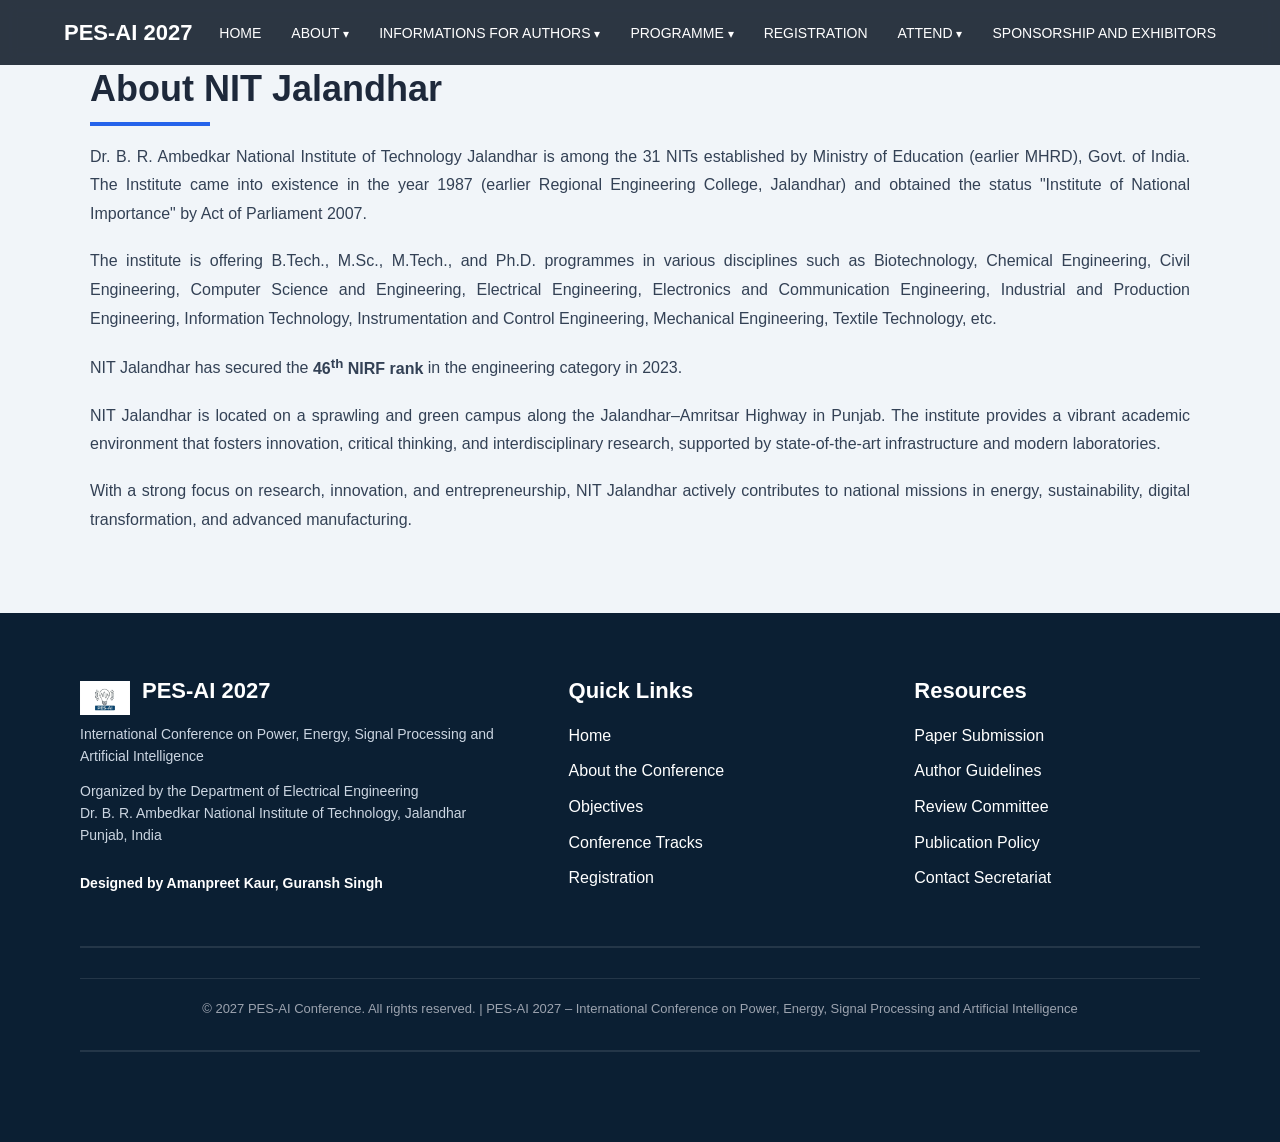
<file: about-nitj.html>
<!DOCTYPE html>
<html lang="en">
<head>
  <meta charset="UTF-8">
  <title>About NIT Jalandhar | PES-AI 2027</title>
  <link rel="stylesheet" href="style.css">
</head>

<body>


<!-- ================= NAVBAR ================= -->

<header class="navbar">
  <div class="nav-container">
    <div class="logo">PES-AI 2027</div>

    <div class="menu-toggle" id="menu-toggle">
      ☰
    </div>

    <ul class="nav-menu" id="nav-menu">

      <li><a href="index.html">HOME</a></li>

      <li class="dropdown">
        <a href="#">ABOUT <span class="arrow">▾</span></a>
        <ul class="dropdown-menu">
          <li><a href="overview.html">PES-AI Overview</a></li>
          <li><a href="about-nitj.html">About NITJ</a></li>
          <li><a href="organising.html">Organizing Committee</a></li>
          <li><a href="#">Advisory Committee</a></li>
          <li><a href="#">Technical Programme Committee</a></li>
          <li><a href="#">About IEEE</a></li>
          <li><a href="#">Contact</a></li>
        </ul>
      </li>  

      <li class="dropdown">
        <a href="#">INFORMATIONS FOR AUTHORS <span class="arrow">▾</span></a>
        <ul class="dropdown-menu">
          <li><a href="call_for_papers.html">Call For Papers</a></li>
          <li><a href="crucial_dates.html">Crucial Dates</a></li>
          <li><a href="paper_submission.html">Article submission</a></li>
        </ul>
      </li>

      <li class="dropdown">
        <a href="#">PROGRAMME <span class="arrow">▾</span></a>
        <ul class="dropdown-menu">
          <li><a href="#">Technical Sessions</a></li>
          <li><a href="#">Keynote Sessions</a></li>
          <li><a href="#">Industry Sessions</a></li>
      
        </ul>
      </li>

      <li class="dropdown">
        <a href="#">REGISTRATION <span class="arrow"></span></a>
      
      </li>

      <li class="dropdown">
        <a href="#">ATTEND <span class="arrow">▾</span></a>
        <ul class="dropdown-menu">
          <li><a href="#">Accommodation</a></li>
          <li><a href="#">Gallery</a></li>
          <li><a href="#">Venue</a></li>
          <li><a href="#">Explore NIT Jalandhar</a></li>
        </ul>
      </li>

      <li class="dropdown">
        <a href="sponser.html">SPONSORSHIP AND EXHIBITORS <span class="arrow"></span></a>

      </li>

    </ul>
  </div>
</header>


<!-- 🔹 ABOUT SECTION -->
<section class="about-nit">
  <div class="about-container">

    <h1>About NIT Jalandhar</h1>

    <p align="justify">
      Dr. B. R. Ambedkar National Institute of Technology Jalandhar is among the 31 NITs established by Ministry of Education (earlier MHRD), Govt. of India. The Institute came into existence in the year 1987 (earlier Regional Engineering College, Jalandhar) and obtained the status "Institute of National Importance" by Act of Parliament 2007.
    </p>

    <p align="justify">
      The institute is offering B.Tech., M.Sc., M.Tech., and Ph.D. programmes in various disciplines such as Biotechnology, Chemical Engineering, Civil Engineering, Computer Science and Engineering, Electrical Engineering, Electronics and Communication Engineering, Industrial and Production Engineering, Information Technology, Instrumentation and Control Engineering, Mechanical Engineering, Textile Technology, etc.
    </p>

    <p align="justify">
      NIT Jalandhar has secured the <strong>46<sup>th</sup> NIRF rank</strong> in the engineering category in 2023.
    </p>

    <p align="justify">
      NIT Jalandhar is located on a sprawling and green campus along the Jalandhar–Amritsar Highway in Punjab. The institute provides a vibrant academic environment that fosters innovation, critical thinking, and interdisciplinary research, supported by state-of-the-art infrastructure and modern laboratories.
    </p>

    <p align="justify">
      With a strong focus on research, innovation, and entrepreneurship, NIT Jalandhar actively contributes to national missions in energy, sustainability, digital transformation, and advanced manufacturing.
    </p>

  </div>
</section>

<footer class="footer">

  <div class="footer-container">

    <!-- LEFT -->
    <div class="footer-col">
      <div class="footer-brand">
        <img src="logo.jpeg" width="50">
        <h3>PES-AI 2027</h3>
      </div>

      <p>International Conference on Power, Energy, Signal Processing and Artificial Intelligence</p>

      <p>
        Organized by the Department of Electrical Engineering<br>
        Dr. B. R. Ambedkar National Institute of Technology, Jalandhar<br>
        Punjab, India
      </p>
       <p class="credits">Designed by Amanpreet Kaur, Guransh Singh</p>
    </div>

    <!-- QUICK LINKS -->
    <div class="footer-col">
      <h3>Quick Links</h3>
      <ul>
        <li><a href="index.html">Home</a></li>
    <li><a href="overview.html">About the Conference</a></li>
    <li><a href="objectives.html">Objectives</a></li>
    <li><a href="call_for_papers.html">Conference Tracks</a></li>
    <li><a href="registration.html">Registration</a></li>
      </ul>
    </div>

    <!-- RESOURCES -->
    <div class="footer-col">
      <h3>Resources</h3>
      <ul>
        <li><a href="paper_submission.html">Paper Submission</a></li>
       <li><a href="author-guidelines.html">Author Guidelines</a></li>
        <li><a href="review-committee.html">Review Committee</a></li>
         <li><a href="publication-policy.html">Publication Policy</a></li>
         <li><a href="contact.html">Contact Secretariat</a></li>
      </ul>
    </div>

  </div>

  <!-- LINE -->
  <hr>

  <!-- COPYRIGHT -->
  <div class="footer-bottom">
    <p>© 2027 PES-AI Conference. All rights reserved. |
PES-AI 2027 – International Conference on Power, Energy, Signal Processing and Artificial Intelligence</p>

  </div>

  <!-- LINE -->
  <hr>

  

</footer>
</file>
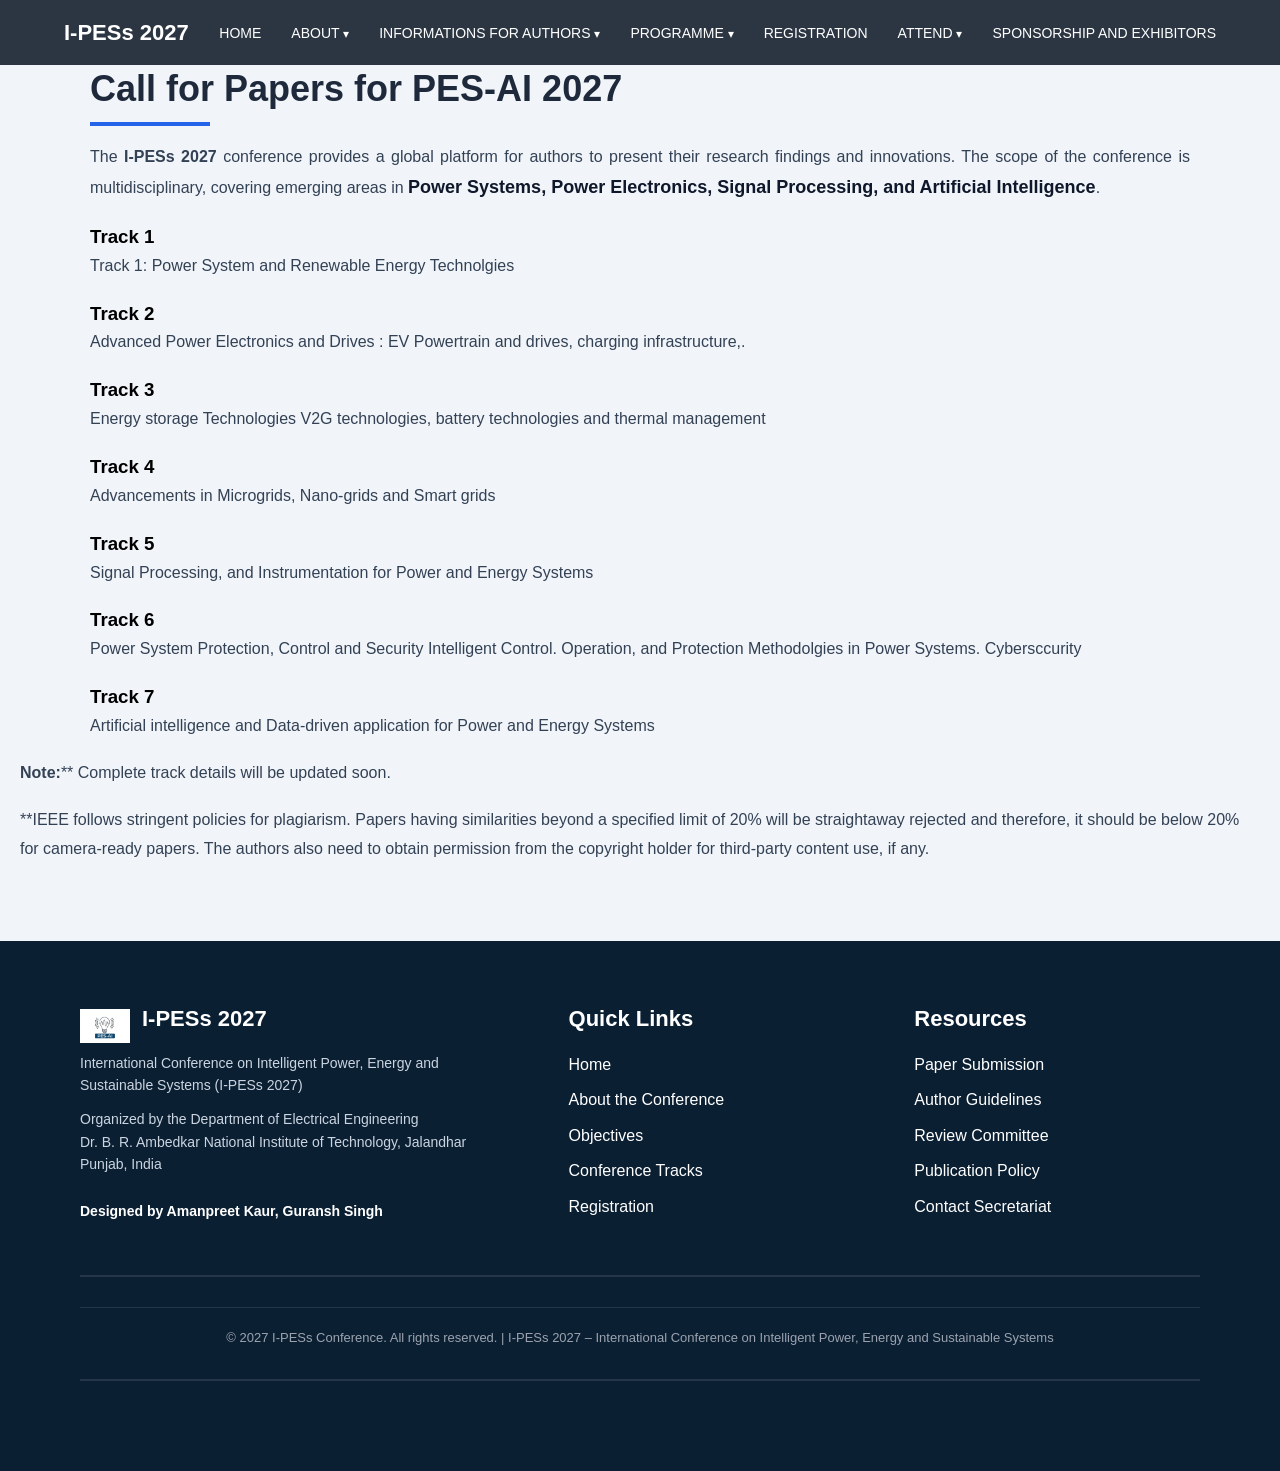
<file: call_for_papers.html>
<!DOCTYPE html>
<html lang="en">
<head>
  <meta charset="UTF-8">
  <title>About NIT Jalandhar | I-PESs 2027
</title>
  <link rel="stylesheet" href="style.css">
</head>

<body>


<!-- ==========s======= NAVBAR ================= -->

<header class="navbar">
  <div class="nav-container">
    <div class="logo">I-PESs 2027</div>

    <div class="menu-toggle" id="menu-toggle">
      ☰
    </div>

    <ul class="nav-menu" id="nav-menu">

      <li><a href="index.html">HOME</a></li>

      <li class="dropdown">
        <a href="#">ABOUT <span class="arrow">▾</span></a>
        <ul class="dropdown-menu">
          <li><a href="overview.html">I-PESs 2027Overview</a></li>
          <li><a href="about-nitj.html">About NITJ</a></li>
          <li><a href="organising.html">Organizing Committee</a></li>
          <li><a href="#">Advisory Committee</a></li>
          <li><a href="#">Technical Programme Committee</a></li>
          <li><a href="#">About IEEE</a></li>
          <li><a href="#">Contact</a></li>
        </ul>
      </li>  

      <li class="dropdown">
        <a href="#">INFORMATIONS FOR AUTHORS <span class="arrow">▾</span></a>
        <ul class="dropdown-menu">
          <li><a href="call_for_papers.html">Call For Papers</a></li>
          <li><a href="crucial_dates.html">Crucial Dates</a></li>
          <li><a href="paper_submission.html">Article submission</a></li>
        </ul>
      </li>

      <li class="dropdown">
        <a href="#">PROGRAMME <span class="arrow">▾</span></a>
        <ul class="dropdown-menu">
          <li><a href="#">Technical Sessions</a></li>
          <li><a href="#">Keynote Sessions</a></li>
          <li><a href="#">Industry Sessions</a></li>
      
        </ul>
      </li>

      <li class="dropdown">
        <a href="register.html">REGISTRATION <span class="arrow"></span></a>

      </li>

      <li class="dropdown">
        <a href="#">ATTEND <span class="arrow">▾</span></a>
        <ul class="dropdown-menu">
          <li><a href="#">Accommodation</a></li>
          <li><a href="#">Gallery</a></li>
          <li><a href="#">Venue</a></li>
          <li><a href="#">Explore NIT Jalandhar</a></li>
        </ul>
      </li>

      <li class="dropdown">
        <a href="sponser.html">SPONSORSHIP AND EXHIBITORS <span class="arrow"></span></a>

      </li>

    </ul>
  </div>
</header>


<!-- 🔹 ABOUT SECTION -->
<section class="about-nit">
  <div class="about-container">

    <h1>Call for Papers for PES-AI 2027</h1>
<section class="tracks-section">

  

  <p class="intro-text" align="justify">
    The <strong>I-PESs 2027</strong> conference provides a global platform for authors to present
    their research findings and innovations. The scope of the conference is multidisciplinary,
    covering emerging areas in <span class="highlight">Power Systems, Power Electronics,
    Signal Processing, and Artificial Intelligence</span>.
  </p>

  <div class="tracks-container">

    <div class="track-card">
      <h3>Track 1</h3>
      <p>Track 1: Power System and Renewable Energy Technolgies
</p>
    </div>

    <div class="track-card">
      <h3>Track 2</h3>
      <p>Advanced Power Electronics and Drives : 
EV Powertrain and drives, charging infrastructure,.
</p>
    </div>

    <div class="track-card">
      <h3>Track 3</h3>
      <p>Energy storage Technologies
V2G technologies, battery technologies and thermal management</p>
    </div>

  <div class="track-card">
      <h3>Track 4</h3>
      <p>Advancements in Microgrids, Nano-grids and Smart grids
</p>
    </div>



<div class="track-card">
      <h3>Track 5</h3>
      <p>Signal Processing, and Instrumentation for Power and Energy Systems

</p>
    </div>






    

  


  <div class="track-card">
      <h3>Track 6</h3>
      <p>Power System Protection, Control and Security
Intelligent Control. Operation, and Protection Methodolgies in Power Systems. Cybersccurity
  </div>

 <div class="track-card">
      <h3>Track 7</h3>
      <p>Artificial intelligence and Data-driven application for Power and Energy Systems

  </div>




</p>
    </div>

  </div>










  <div class="note-box">
    <p><strong>Note:</strong>** Complete track details will be updated soon.</p>
    <p>
**IEEE follows stringent policies for plagiarism. Papers having similarities beyond a specified limit of 20% will be straightaway rejected and therefore, it should be below 20% for camera-ready papers. The authors also need to obtain permission from the copyright holder for third-party content use, if any.  

    </p>
  </div>

</section>
    </div>
</section>


<footer class="footer">

  <div class="footer-container">

    <!-- LEFT -->
    <div class="footer-col">
      <div class="footer-brand">
        <img src="logo.jpeg" width="50">
        <h3>I-PESs 2027</h3>
      </div>

      <p>International Conference on Intelligent Power, Energy and Sustainable Systems (I-PESs 2027)
</p>

      <p>
        Organized by the Department of Electrical Engineering<br>
        Dr. B. R. Ambedkar National Institute of Technology, Jalandhar<br>
        Punjab, India
      </p>
      <p class="credits">Designed by Amanpreet Kaur, Guransh Singh</p>
    </div>

    <!-- QUICK LINKS -->
    <div class="footer-col">
      <h3>Quick Links</h3>
      <ul>
        <li><a href="index.html">Home</a></li>
    <li><a href="overview.html">About the Conference</a></li>
    <li><a href="objectives.html">Objectives</a></li>
    <li><a href="tracks.html">Conference Tracks</a></li>
    <li><a href="register.html">Registration</a></li>
      </ul>
    </div>

    <!-- RESOURCES -->
    <div class="footer-col">
      <h3>Resources</h3>
      <ul>
        <li><a href="paper-submission.html">Paper Submission</a></li>
       <li><a href="author-guidelines.html">Author Guidelines</a></li>
        <li><a href="review-committee.html">Review Committee</a></li>
         <li><a href="publication-policy.html">Publication Policy</a></li>
         <li><a href="contact.html">Contact Secretariat</a></li>
      </ul>
    </div>

  </div>

  <!-- LINE -->
  <hr>

  <!-- COPYRIGHT -->
  <div class="footer-bottom">
    <p>© 2027 I-PESs Conference. All rights reserved. |
I-PESs 2027 – International Conference on Intelligent Power, Energy and Sustainable Systems</p>

  </div>

  <!-- LINE -->
  <hr>

  

</footer>
<script src="script.js"></script>
</body>
</html>
</file>
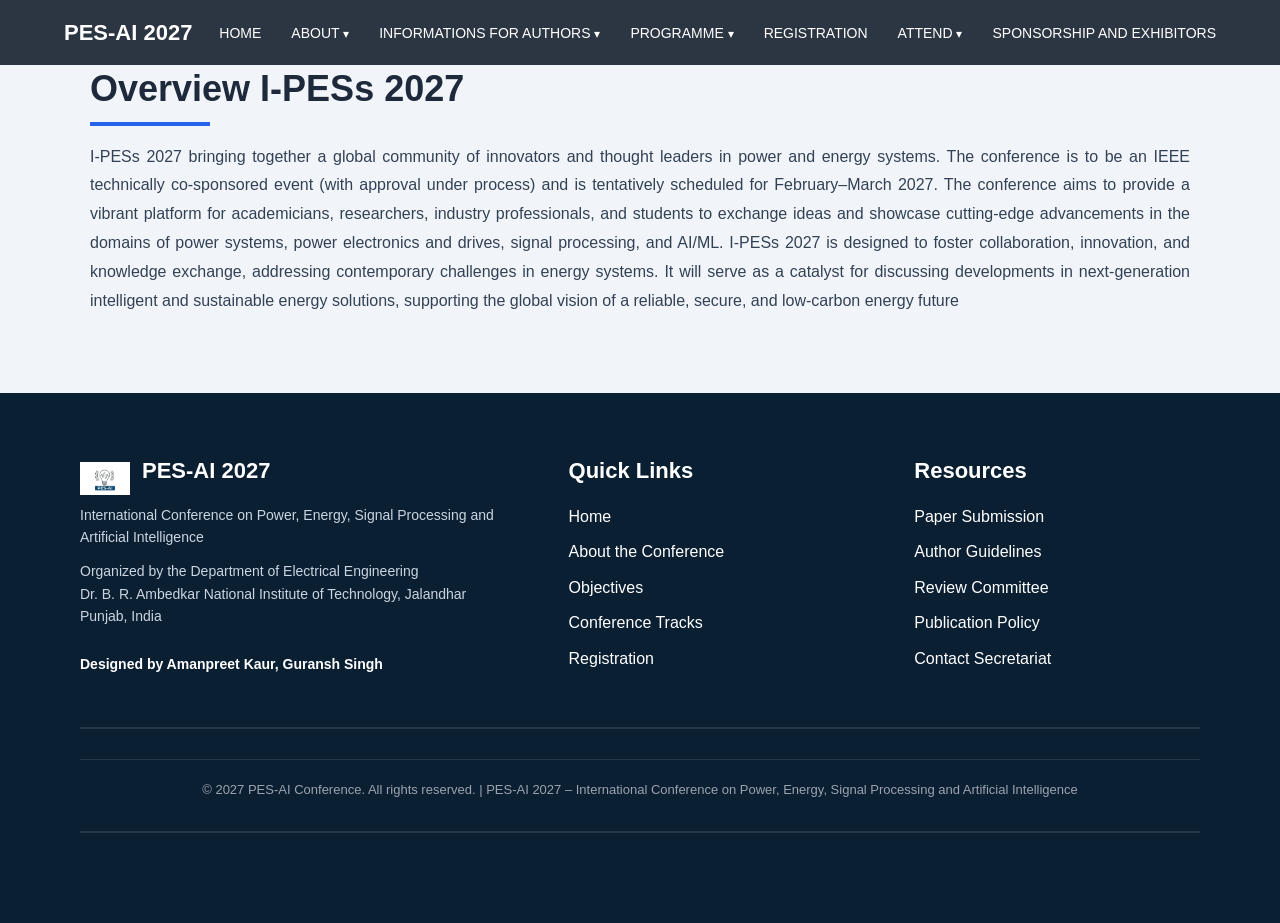
<file: overview.html>
<!DOCTYPE html>
<html lang="en">
<head>
  <meta charset="UTF-8">
  <title>About NIT Jalandhar | PES-AI 2027</title>
  <link rel="stylesheet" href="style.css">
</head>

<body>


<!-- ================= NAVBAR ================= -->

<header class="navbar">
  <div class="nav-container">
    <div class="logo">PES-AI 2027</div>

    <div class="menu-toggle" id="menu-toggle">
      ☰
    </div>

    <ul class="nav-menu" id="nav-menu">

      <li><a href="index.html">HOME</a></li>

      <li class="dropdown">
        <a href="#">ABOUT <span class="arrow">▾</span></a>
        <ul class="dropdown-menu">
          <li><a href="overview.html">PES-AI Overview</a></li>
          <li><a href="about-nitj.html">About NITJ</a></li>
          <li><a href="organising.html">Organizing Committee</a></li>
          <li><a href="#">Advisory Committee</a></li>
          <li><a href="#">Technical Programme Committee</a></li>
          <li><a href="#">About IEEE</a></li>
          <li><a href="#">Contact</a></li>
        </ul>
      </li>  

      <li class="dropdown">
        <a href="#">INFORMATIONS FOR AUTHORS <span class="arrow">▾</span></a>
        <ul class="dropdown-menu">
          <li><a href="call_for_papers.html">Call For Papers</a></li>
          <li><a href="crucial_dates.html">Crucial Dates</a></li>
          <li><a href="paper_submission.html">Article submission</a></li>
        </ul>
      </li>

      <li class="dropdown">
        <a href="#">PROGRAMME <span class="arrow">▾</span></a>
        <ul class="dropdown-menu">
          <li><a href="#">Technical Sessions</a></li>
          <li><a href="#">Keynote Sessions</a></li>
          <li><a href="#">Industry Sessions</a></li>
      
        </ul>
      </li>

      <li class="dropdown">
        <a href="register.html">REGISTRATION <span class="arrow"></span></a>
      </li>

      <li class="dropdown">
        <a href="#">ATTEND <span class="arrow">▾</span></a>
        <ul class="dropdown-menu">
          <li><a href="#">Accommodation</a></li>
          <li><a href="#">Gallery</a></li>
          <li><a href="#">Venue</a></li>
          <li><a href="#">Explore NIT Jalandhar</a></li>
        </ul>
      </li>

      <li class="dropdown">
        <a href="sponser.html">SPONSORSHIP AND EXHIBITORS <span class="arrow"></span></a>

      </li>

    </ul>
  </div>
</header>


<!-- 🔹 ABOUT SECTION -->
<section class="about-nit">
  <div class="about-container">

    <h1>Overview I-PESs 2027</h1>

    <p align="justify">
    I-PESs 2027 bringing together a global community of innovators and thought leaders in power and energy systems. The conference is to be an IEEE technically co-sponsored event (with approval under process) and is tentatively scheduled for February–March 2027.
The conference aims to provide a vibrant platform for academicians, researchers, industry professionals, and students to exchange ideas and showcase cutting-edge advancements in the domains of power systems, power electronics and drives, signal processing, and AI/ML.
 I-PESs 2027 is designed to foster collaboration, innovation, and knowledge exchange, addressing contemporary challenges in energy systems. It will serve as a catalyst for discussing developments in next-generation intelligent and sustainable energy solutions, supporting the global vision of a reliable, secure, and low-carbon energy future
  </div>
</section>

<footer class="footer">

  <div class="footer-container">

    <!-- LEFT -->
    <div class="footer-col">
      <div class="footer-brand">
        <img src="logo.jpeg" width="50">
        <h3>PES-AI 2027</h3>
      </div>

      <p>International Conference on Power, Energy, Signal Processing and Artificial Intelligence</p>

      <p align="justify">
        Organized by the Department of Electrical Engineering<br>
        Dr. B. R. Ambedkar National Institute of Technology, Jalandhar<br>
        Punjab, India
      </p>  <p class="credits">Designed by Amanpreet Kaur, Guransh Singh</p>
    </div>

    <!-- QUICK LINKS -->
    <div class="footer-col">
      <h3>Quick Links</h3>
      <ul>
        <li><a href="index.html">Home</a></li>
    <li><a href="overview.html">About the Conference</a></li>
    <li><a href="objectives.html">Objectives</a></li>
    <li><a href="tracks.html">Conference Tracks</a></li>
    <li><a href="register.html">Registration</a></li>
      </ul>
    </div>

    <!-- RESOURCES -->
    <div class="footer-col">
      <h3>Resources</h3>
      <ul>
        <li><a href="paper-submission.html">Paper Submission</a></li>
       <li><a href="author-guidelines.html">Author Guidelines</a></li>
        <li><a href="review-committee.html">Review Committee</a></li>
         <li><a href="publication-policy.html">Publication Policy</a></li>
         <li><a href="contact.html">Contact Secretariat</a></li>
      </ul>
    </div>

  </div>

  <!-- LINE -->
  <hr>

  <!-- COPYRIGHT -->
  <div class="footer-bottom">
    <p>© 2027 PES-AI Conference. All rights reserved. |
PES-AI 2027 – International Conference on Power, Energy, Signal Processing and Artificial Intelligence</p>

  </div>

  <!-- LINE -->
  <hr>

  

</footer>
</file>
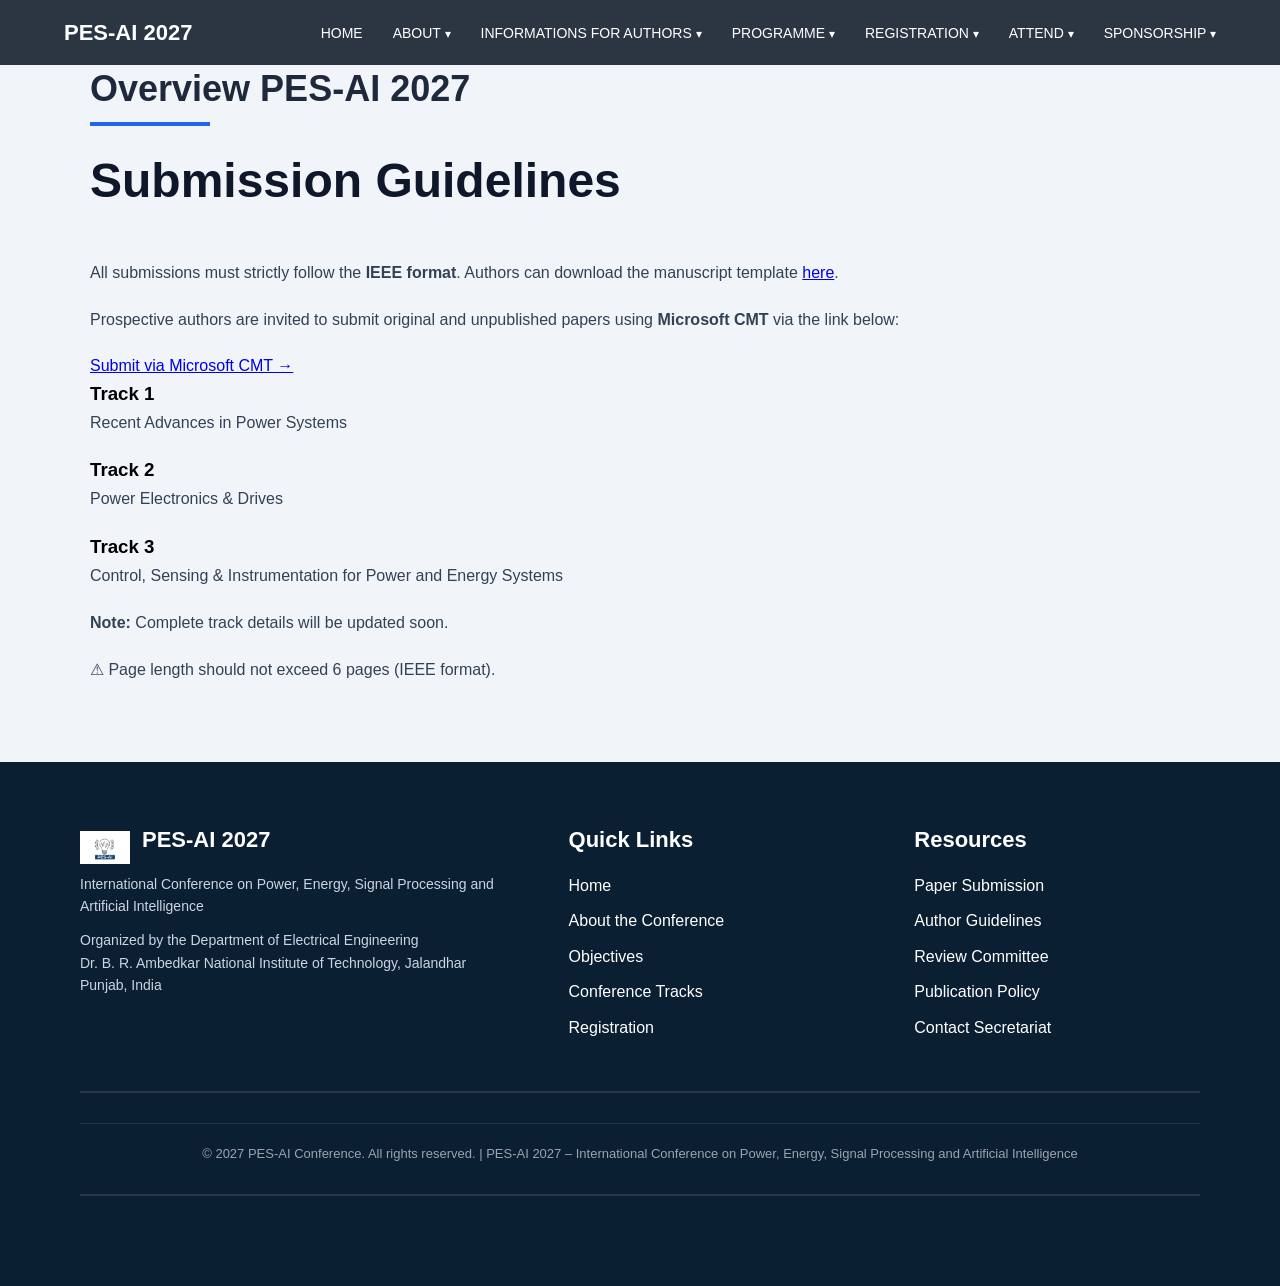
<file: paper_submission.html>
<!DOCTYPE html>
<html lang="en">
<head>
  <meta charset="UTF-8">
  <title>About NIT Jalandhar | PES-AI 2027</title>
  <link rel="stylesheet" href="style.css">
</head>

<body>


<!-- ================= NAVBAR ================= -->

<header class="navbar">
  <div class="nav-container">
    <div class="logo">PES-AI 2027</div>

    <div class="menu-toggle" id="menu-toggle">
      ☰
    </div>

    <ul class="nav-menu" id="nav-menu">

      <li><a href="index.html">HOME</a></li>

      <li class="dropdown">
        <a href="#">ABOUT <span class="arrow">▾</span></a>
        <ul class="dropdown-menu">
          <li><a href="overview.html">PES-AI Overview</a></li>
          <li><a href="about-nitj.html">About NITJ</a></li>
          <li><a href="#">Organizing Committee</a></li>
          <li><a href="#">Advisory Committee</a></li>
          <li><a href="#">Technical Programme Committee</a></li>
          <li><a href="#">About IEEE</a></li>
          <li><a href="#">Contact</a></li>
        </ul>
      </li>  

      <li class="dropdown">
        <a href="#">INFORMATIONS FOR AUTHORS <span class="arrow">▾</span></a>
        <ul class="dropdown-menu">
          <li><a href="#">Call For Papers</a></li>
          <li><a href="#">Crucial Dates</a></li>
          <li><a href="#">Article submission</a></li>
        </ul>
      </li>

      <li class="dropdown">
        <a href="#">PROGRAMME <span class="arrow">▾</span></a>
        <ul class="dropdown-menu">
          <li><a href="#">Technical Sessions</a></li>
          <li><a href="#">Keynote Sessions</a></li>
          <li><a href="#">Industry Sessions</a></li>
      
        </ul>
      </li>

      <li class="dropdown">
        <a href="#">REGISTRATION <span class="arrow">▾</span></a>
        <ul class="dropdown-menu">
          <li><a href="#">Register</a></li>
        </ul>
      </li>

      <li class="dropdown">
        <a href="#">ATTEND <span class="arrow">▾</span></a>
        <ul class="dropdown-menu">
          <li><a href="#">Accommodation</a></li>
          <li><a href="#">Gallery</a></li>
          <li><a href="#">Venue</a></li>
          <li><a href="#">Explore NIT Jalandhar</a></li>
        </ul>
      </li>

      <li class="dropdown">
        <a href="#">SPONSORSHIP <span class="arrow">▾</span></a>
        <ul class="dropdown-menu">
          <li><a href="#">Sponsors & Exhibitors</a></li>
        </ul>
      </li>

    </ul>
  </div>
</header>


<!-- 🔹 ABOUT SECTION -->
<section class="about-nit">
  <div class="about-container">

    <h1>Overview PES-AI 2027</h1>

 <section class="submission-section">

  <h2 class="section-title">Submission Guidelines</h2>

  <p class="intro-text">
    All submissions must strictly follow the <strong>IEEE format</strong>. Authors can download the manuscript template 
    <a href=" https://www.ieee.org/conferences/publishing/templates" class="link">here</a>.
  </p>

  <p class="intro-text">
    Prospective authors are invited to submit original and unpublished papers using 
    <strong>Microsoft CMT</strong> via the link below:
  </p>

  <a href="https://cmt3.research.microsoft.com/" target="_blank" class="cmt-link">
    Submit via Microsoft CMT →
  </a>

  <!-- TRACKS -->
  <div class="tracks-container">

    <div class="track-card">
      <h3>Track 1</h3>
      <p>Recent Advances in Power Systems</p>
    </div>

    <div class="track-card">
      <h3>Track 2</h3>
      <p>Power Electronics & Drives</p>
    </div>

    <div class="track-card">
      <h3>Track 3</h3>
      <p>Control, Sensing & Instrumentation for Power and Energy Systems</p>
    </div>

  </div>

  <!-- NOTE BOX -->
  <div class="note-box">
    <p><strong>Note:</strong> Complete track details will be updated soon.</p>
  </div>

  <!-- WARNING -->
  <div class="warning-box">
    <p>⚠ Page length should not exceed 6 pages (IEEE format).</p>
  </div>

</section>
  </div>
</section>

<footer class="footer">

  <div class="footer-container">

    <!-- LEFT -->
    <div class="footer-col">
      <div class="footer-brand">
        <img src="logo.jpeg" width="50">
        <h3>PES-AI 2027</h3>
      </div>

      <p>International Conference on Power, Energy, Signal Processing and Artificial Intelligence</p>

      <p>
        Organized by the Department of Electrical Engineering<br>
        Dr. B. R. Ambedkar National Institute of Technology, Jalandhar<br>
        Punjab, India
      </p>
    </div>

    <!-- QUICK LINKS -->
    <div class="footer-col">
      <h3>Quick Links</h3>
      <ul>
        <li><a href="index.html">Home</a></li>
    <li><a href="overview.html">About the Conference</a></li>
    <li><a href="objectives.html">Objectives</a></li>
    <li><a href="tracks.html">Conference Tracks</a></li>
    <li><a href="registration.html">Registration</a></li>
      </ul>
    </div>

    <!-- RESOURCES -->
    <div class="footer-col">
      <h3>Resources</h3>
      <ul>
        <li><a href="paper-submission.html">Paper Submission</a></li>
       <li><a href="author-guidelines.html">Author Guidelines</a></li>
        <li><a href="review-committee.html">Review Committee</a></li>
         <li><a href="publication-policy.html">Publication Policy</a></li>
         <li><a href="contact.html">Contact Secretariat</a></li>
      </ul>
    </div>

  </div>

  <!-- LINE -->
  <hr>

  <!-- COPYRIGHT -->
  <div class="footer-bottom">
    <p>© 2027 PES-AI Conference. All rights reserved. |
PES-AI 2027 – International Conference on Power, Energy, Signal Processing and Artificial Intelligence</p>

  </div>

  <!-- LINE -->
  <hr>

  

</footer>
</file>
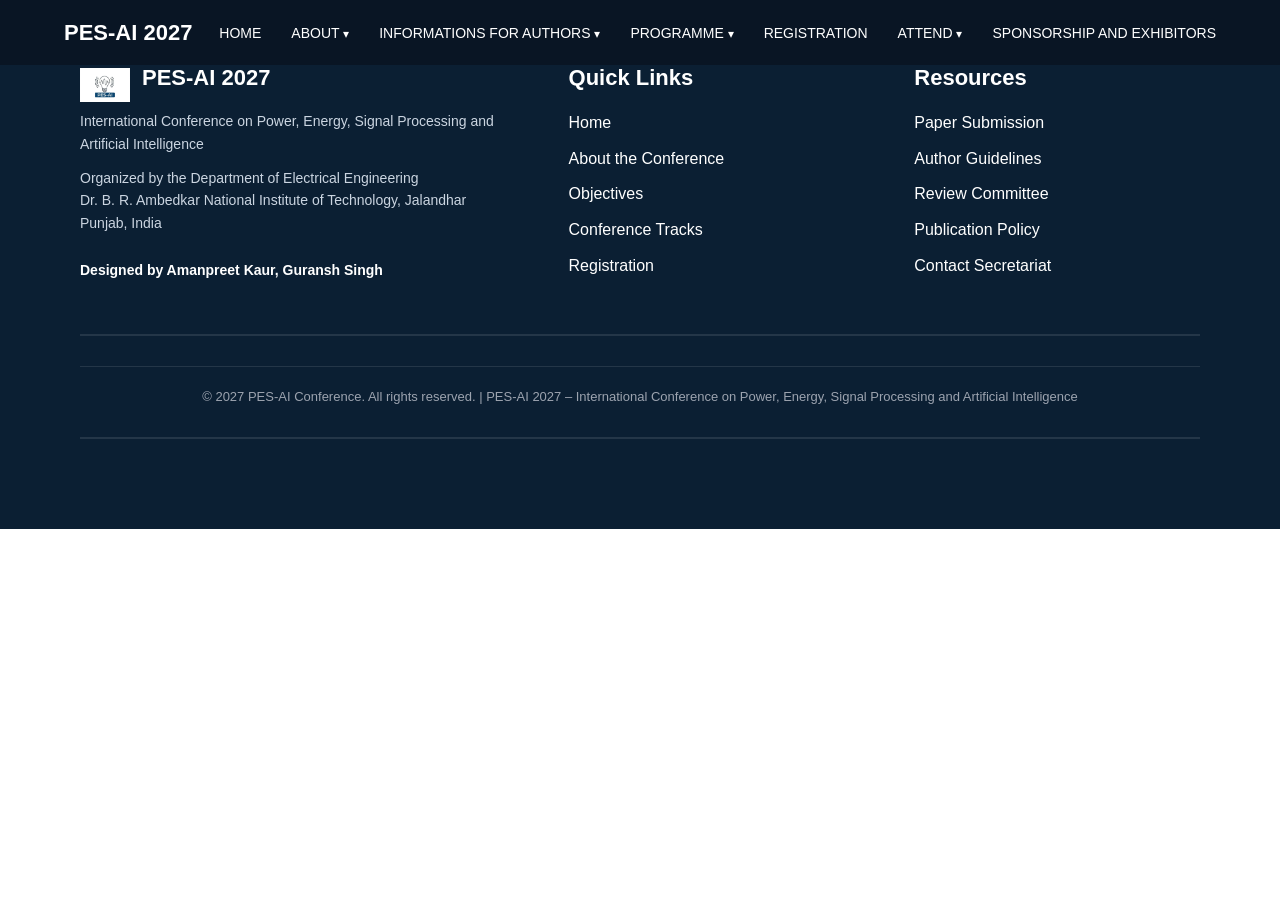
<file: register.html>
<!DOCTYPE html>
<html lang="en">
<head>
  <meta charset="UTF-8">
  <title>About NIT Jalandhar | PES-AI 2027</title>
  <link rel="stylesheet" href="style.css">
</head>

<body>


<!-- ================= NAVBAR ================= -->

<header class="navbar">
  <div class="nav-container">
    <div class="logo">PES-AI 2027</div>

    <div class="menu-toggle" id="menu-toggle">
      ☰
    </div>

    <ul class="nav-menu" id="nav-menu">

      <li><a href="index.html">HOME</a></li>

      <li class="dropdown">
        <a href="#">ABOUT <span class="arrow">▾</span></a>
        <ul class="dropdown-menu">
          <li><a href="overview.html">PES-AI Overview</a></li>
          <li><a href="about-nitj.html">About NITJ</a></li>
          <li><a href="organising.html">Organizing Committee</a></li>
          <li><a href="#">Advisory Committee</a></li>
          <li><a href="#">Technical Programme Committee</a></li>
          <li><a href="#">About IEEE</a></li>
          <li><a href="#">Contact</a></li>
        </ul>
      </li>  

      <li class="dropdown">
        <a href="#">INFORMATIONS FOR AUTHORS <span class="arrow">▾</span></a>
        <ul class="dropdown-menu">
          <li><a href="call_for_papers.html">Call For Papers</a></li>
          <li><a href="crucial_dates.html">Crucial Dates</a></li>
          <li><a href="paper_submission.html">Article submission</a></li>
        </ul>
      </li>

      <li class="dropdown">
        <a href="#">PROGRAMME <span class="arrow">▾</span></a>
        <ul class="dropdown-menu">
          <li><a href="#">Technical Sessions</a></li>
          <li><a href="#">Keynote Sessions</a></li>
          <li><a href="#">Industry Sessions</a></li>
      
        </ul>
      </li>

      <li class="dropdown">
        <a href="register.html">REGISTRATION <span class="arrow"></span></a>
      
      </li>

      <li class="dropdown">
        <a href="#">ATTEND <span class="arrow">▾</span></a>
        <ul class="dropdown-menu">
          <li><a href="#">Accommodation</a></li>
          <li><a href="#">Gallery</a></li>
          <li><a href="#">Venue</a></li>
          <li><a href="#">Explore NIT Jalandhar</a></li>
        </ul>
      </li>

 <li class="dropdown">
        <a href="sponser.html">SPONSORSHIP AND EXHIBITORS <span class="arrow"></span></a>

      </li>

    </ul>
  </div>
</header>













<footer class="footer">

  <div class="footer-container">

    <!-- LEFT -->
    <div class="footer-col">
      <div class="footer-brand">
        <img src="logo.jpeg" width="50">
        <h3>PES-AI 2027</h3>
      </div>

      <p>International Conference on Power, Energy, Signal Processing and Artificial Intelligence</p>

      <p>
        Organized by the Department of Electrical Engineering<br>
        Dr. B. R. Ambedkar National Institute of Technology, Jalandhar<br>
        Punjab, India
      </p><p class="credits">Designed by Amanpreet Kaur, Guransh Singh</p>
    </div>

    <!-- QUICK LINKS -->
    <div class="footer-col">
      <h3>Quick Links</h3>
      <ul>
        <li><a href="index.html">Home</a></li>
    <li><a href="overview.html">About the Conference</a></li>
    <li><a href="objectives.html">Objectives</a></li>
    <li><a href="tracks.html">Conference Tracks</a></li>
    <li><a href="registration.html">Registration</a></li>
      </ul>
    </div>

    <!-- RESOURCES -->
    <div class="footer-col">
      <h3>Resources</h3>
      <ul>
        <li><a href="paper-submission.html">Paper Submission</a></li>
       <li><a href="author-guidelines.html">Author Guidelines</a></li>
        <li><a href="review-committee.html">Review Committee</a></li>
         <li><a href="publication-policy.html">Publication Policy</a></li>
         <li><a href="contact.html">Contact Secretariat</a></li>
      </ul>
    </div>

  </div>

  <!-- LINE -->
  <hr>

  <!-- COPYRIGHT -->
  <div class="footer-bottom">
    <p>© 2027 PES-AI Conference. All rights reserved. |
PES-AI 2027 – International Conference on Power, Energy, Signal Processing and Artificial Intelligence</p>

  </div>

  <!-- LINE -->
  <hr>

  

</footer>
</file>
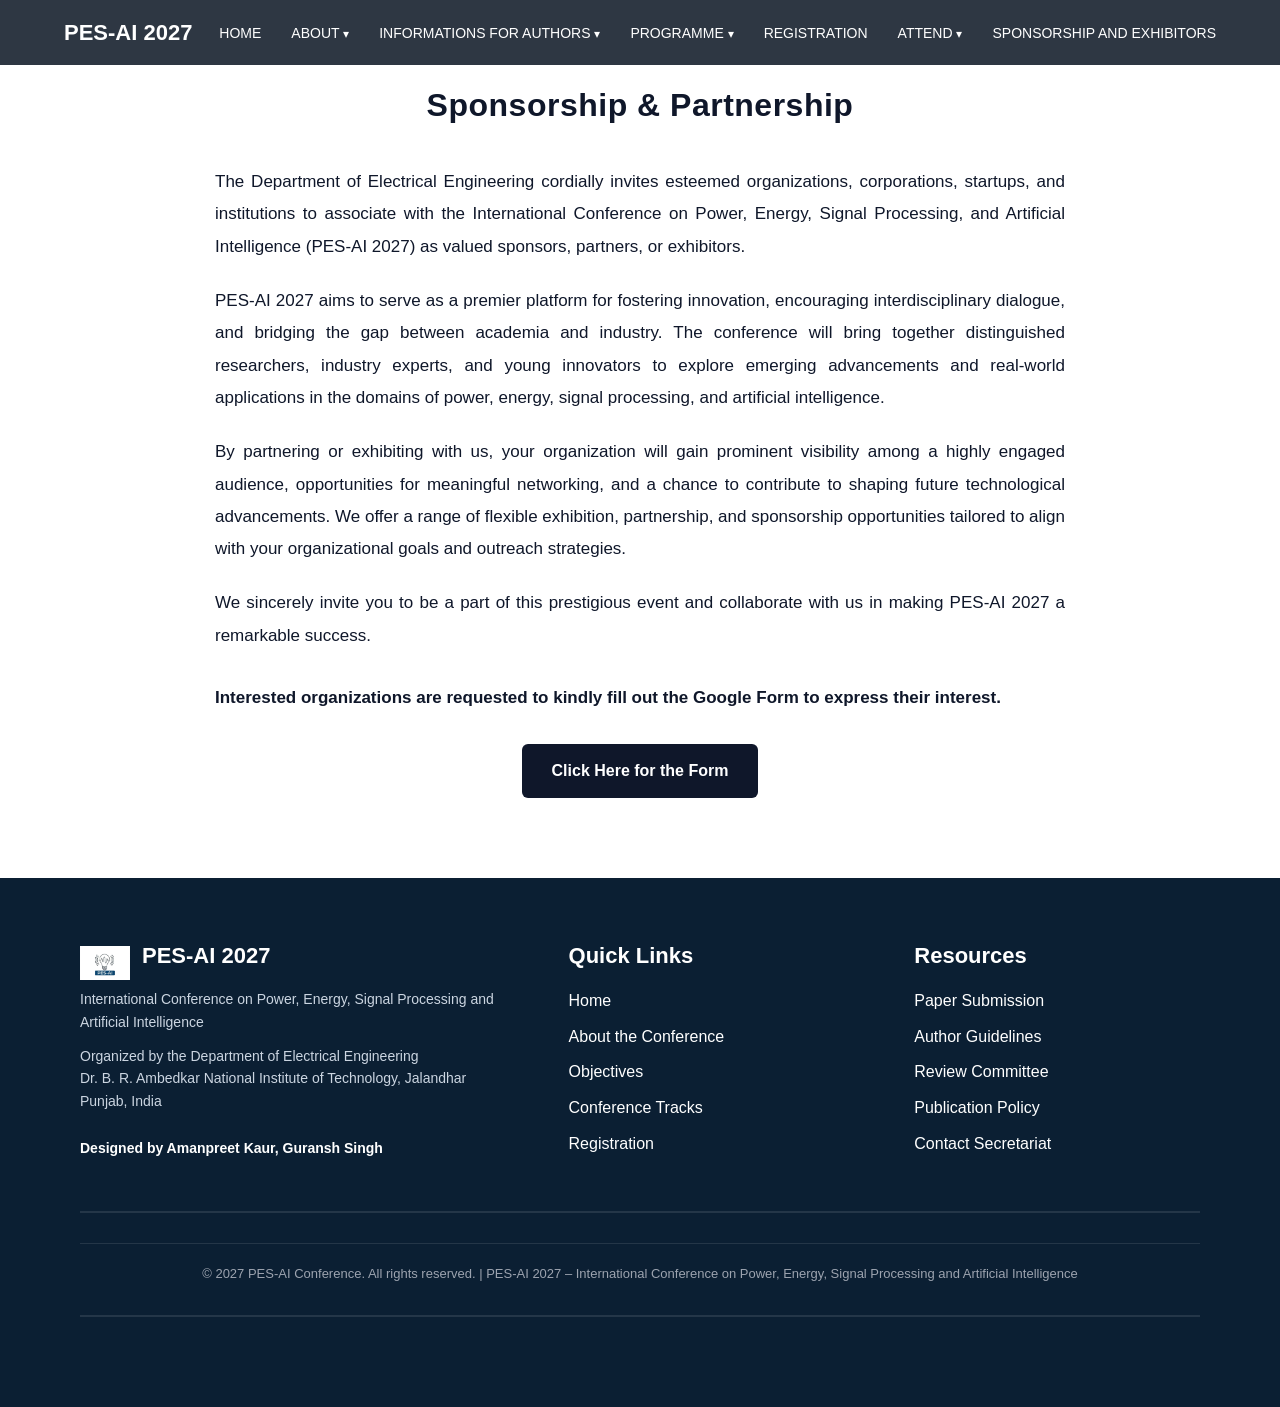
<file: sponser.html>
<!DOCTYPE html>
<html lang="en">
<head>
  <meta charset="UTF-8">
  <title>About NIT Jalandhar | PES-AI 2027</title>
  <link rel="stylesheet" href="style.css">
</head>

<body>


<!-- ================= NAVBAR ================= -->

<header class="navbar">
  <div class="nav-container">
    <div class="logo">PES-AI 2027</div>

    <div class="menu-toggle" id="menu-toggle">
      ☰
    </div>

    <ul class="nav-menu" id="nav-menu">

      <li><a href="index.html">HOME</a></li>

      <li class="dropdown">
        <a href="#">ABOUT <span class="arrow">▾</span></a>
        <ul class="dropdown-menu">
          <li><a href="overview.html">PES-AI Overview</a></li>
          <li><a href="about-nitj.html">About NITJ</a></li>
          <li><a href="organising.html">Organizing Committee</a></li>
          <li><a href="#">Advisory Committee</a></li>
          <li><a href="#">Technical Programme Committee</a></li>
          <li><a href="#">About IEEE</a></li>
          <li><a href="#">Contact</a></li>
        </ul>
      </li>  

      <li class="dropdown">
        <a href="#">INFORMATIONS FOR AUTHORS <span class="arrow">▾</span></a>
        <ul class="dropdown-menu">
          <li><a href="call_for_papers.html">Call For Papers</a></li>
          <li><a href="crucial_dates.html">Crucial Dates</a></li>
          <li><a href="paper_submission.html">Article submission</a></li>
        </ul>
      </li>

      <li class="dropdown">
        <a href="#">PROGRAMME <span class="arrow">▾</span></a>
        <ul class="dropdown-menu">
          <li><a href="#">Technical Sessions</a></li>
          <li><a href="#">Keynote Sessions</a></li>
          <li><a href="#">Industry Sessions</a></li>
      
        </ul>
      </li>

      <li class="dropdown">
        <a href="register.html">REGISTRATION <span class="arrow"></span></a>
      
      </li>

      <li class="dropdown">
        <a href="#">ATTEND <span class="arrow">▾</span></a>
        <ul class="dropdown-menu">
          <li><a href="#">Accommodation</a></li>
          <li><a href="#">Gallery</a></li>
          <li><a href="#">Venue</a></li>
          <li><a href="#">Explore NIT Jalandhar</a></li>
        </ul>
      </li>

      <li class="dropdown">
        <a href="sponser.html">SPONSORSHIP AND EXHIBITORS <span class="arrow"></span></a>

      </li>

    </ul>
  </div>
</header>


<section class="sponsor-section">
  <div class="container">

    <h2>Sponsorship & Partnership</h2>

    <p>
      The Department of Electrical Engineering cordially invites esteemed organizations, corporations, startups, and institutions to associate with the International Conference on Power, Energy, Signal Processing, and Artificial Intelligence (PES-AI 2027) as valued sponsors, partners, or exhibitors.
    </p>

    <p>
      PES-AI 2027 aims to serve as a premier platform for fostering innovation, encouraging interdisciplinary dialogue, and bridging the gap between academia and industry. The conference will bring together distinguished researchers, industry experts, and young innovators to explore emerging advancements and real-world applications in the domains of power, energy, signal processing, and artificial intelligence.
    </p>

    <p>
      By partnering or exhibiting with us, your organization will gain prominent visibility among a highly engaged audience, opportunities for meaningful networking, and a chance to contribute to shaping future technological advancements. We offer a range of flexible exhibition, partnership, and sponsorship opportunities tailored to align with your organizational goals and outreach strategies.
    </p>

    <p>
      We sincerely invite you to be a part of this prestigious event and collaborate with us in making PES-AI 2027 a remarkable success.
    </p>

    <p class="highlight">
      Interested organizations are requested to kindly fill out the Google Form to express their interest.
    </p>

    <div class="btn-wrapper">
      <a href="https://docs.google.com/forms/d/e/1FAIpQLScw3oZ4FZ8JuNeJ_NgEXsAEEdEUIGjiuLpBTs4KEc3igOm51A/viewform?usp=sharing&ouid=114641465279717890432"
         target="_blank" class="form-btn">
         Click Here for the Form
      </a>
    </div>

  </div>
</section>







<footer class="footer">

  <div class="footer-container">

    <!-- LEFT -->
    <div class="footer-col">
      <div class="footer-brand">
        <img src="logo.jpeg" width="50">
        <h3>PES-AI 2027</h3>
      </div>

      <p>International Conference on Power, Energy, Signal Processing and Artificial Intelligence</p>

      <p>
        Organized by the Department of Electrical Engineering<br>
        Dr. B. R. Ambedkar National Institute of Technology, Jalandhar<br>
        Punjab, India
      </p>
       <p class="credits">Designed by Amanpreet Kaur, Guransh Singh</p>
    </div>

    <!-- QUICK LINKS -->
    <div class="footer-col">
      <h3>Quick Links</h3>
      <ul>
        <li><a href="index.html">Home</a></li>
    <li><a href="overview.html">About the Conference</a></li>
    <li><a href="objectives.html">Objectives</a></li>
    <li><a href="tracks.html">Conference Tracks</a></li>
    <li><a href="registration.html">Registration</a></li>
      </ul>
    </div>

    <!-- RESOURCES -->
    <div class="footer-col">
      <h3>Resources</h3>
      <ul>
        <li><a href="paper-submission.html">Paper Submission</a></li>
       <li><a href="author-guidelines.html">Author Guidelines</a></li>
        <li><a href="review-committee.html">Review Committee</a></li>
         <li><a href="publication-policy.html">Publication Policy</a></li>
         <li><a href="contact.html">Contact Secretariat</a></li>
      </ul>
    </div>

  </div>

  <!-- LINE -->
  <hr>

  <!-- COPYRIGHT -->
  <div class="footer-bottom">
    <p>© 2027 PES-AI Conference. All rights reserved. |
PES-AI 2027 – International Conference on Power, Energy, Signal Processing and Artificial Intelligence</p>

  </div>

  <!-- LINE -->
  <hr>

  

</footer>
</file>
<file: style.css>
* {
    margin: 0;
    padding: 0;
    box-sizing: border-box;
}

body {
    font-family: 'Poppins', sans-serif;
    line-height: 1.6;
}

.container {
    width: 90%;
    margin: auto;
}

/* ================= top left logo ================= */
.logo-container {
  display: flex;
  align-items: center;
  gap: 10px;
}

.logo-container img {
  width: 45px;
  height: 45px;
  border-radius: 50%;   /* makes it round */
  object-fit: cover;
}

.logo-text {
  font-size: 22px;
  font-weight: 600;
  color: white;
}

.hero-center {
  text-align: center;
  display: flex;
  flex-direction: column;
  align-items: center;
  justify-content: center;
  height: 100%; /* full hero height */
}

.hero-logo {
  width: 120px;
  height: 120px;
  object-fit: contain;
  margin-bottom: 10px;
  border-radius: 50%;   /* 🔥 makes it circle */
  object-fit: cover;    /* fills properly */
  border: 3px solid white; /* optional nice border */
}

.hero-title {
  font-size: 42px;
  font-weight: 700;
  color: #1e40af; /* blue */
  line-height: 1.3;
  max-width: 900px;
}

.hero-sub {
  font-size: 28px;
  margin-top: 10px;
  color: #1e40af;
}
/* ================= OVERVIEW SECTION ================= */

.overview-section {
  padding: 80px 8%;
  background: #f8fafc;
}

/* Banner */
.overview-banner {
  background: linear-gradient(rgba(0,0,0,0.6), rgba(0,0,0,0.6)),
              url("images/2.jpg") center/cover no-repeat;
  padding: 80px 20px;
  text-align: center;
  color: white;
  border-radius: 20px;
  margin-bottom: 60px;
}

.overview-banner h1 {
  font-size: 48px;
  margin-bottom: 10px;
}

.overview-banner p {
  font-size: 20px;
  opacity: 0.9;
}

/* Content */
.overview-content {
  max-width: 1000px;
  margin: auto;
}

.overview-content h2 {
  font-size: 32px;
  margin-bottom: 25px;
  color: #1f2937;
}

.overview-content p {
  font-size: 16px;
  line-height: 1.9;
  margin-bottom: 20px;
  color: #374151;
}

.highlight-link {
  color: #2563eb;
  font-weight: 600;
}
/* NAVBAR */

/* ================= NAVBAR ================= */

.navbar {
  position: fixed;
  width: 100%;
  top: 0;
  background: rgba(10, 20, 35, 0.85);
  backdrop-filter: blur(8px);
  z-index: 9999;
  padding: 15px 5%;
}

.nav-container {
  display: flex;
  justify-content: space-between;
  align-items: center;
}

.logo {
  color: white;
  font-size: 22px;
  font-weight: 700;
}

.nav-menu {
  display: flex;
  list-style: none;
  gap: 30px;
  align-items: center;
}

.nav-menu li {
  position: relative;
}

.nav-menu a {
  text-decoration: none;
  color: white;
  font-weight: 500;
  font-size: 14px;
  transition: 0.3s;
}

.nav-menu a:hover {
  color: #60a5fa;
}

.arrow {
  font-size: 12px;
}

/* Dropdown */

.dropdown-menu {
  position: absolute;
   top: 100%;
  left: 0;
  background: #f3f4f6;
   margin-top: 0; /* remove gap */
  min-width: 230px;
  border-radius: 10px;
  padding: 10px 0;
  display: none;
  box-shadow: 0 15px 35px rgba(0,0,0,0.15);
  z-index: 10000;
}

.dropdown-menu li {
  padding: 10px 20px;
}

.dropdown-menu li a {
  color: #1f2937;
  font-size: 14px;
}

.dropdown-menu li:hover {
  background: #e5e7eb;
}
.hero {
  height: 100vh;
  position: relative;
  background-image: url("1.jpg");   /* ADD THIS */
  background-size: cover;
  background-position: center;
  background-repeat: no-repeat;
  animation: heroSlider 20s infinite;
}

.hero-overlay {
  position: absolute;
  width: 100%;
  height: 100%;
  background: rgba(0,0,0,0.55);
}

.hero-content {
  position: relative;
  z-index: 2;
  color: white;
  text-align: center;
  top: 40%;
  transform: translateY(-50%);
}

/* BACKGROUND SLIDES */
@keyframes heroSlider {
  0%   { background-image: url("1.jpg"); }
  25%  { background-image: url("2.jpg"); }
  50%  { background-image: url("3.jpg"); }
  75%  { background-image: url("4.jpg"); }
  100% { background-image: url("1.jpg"); }


}


/* Slides */
.slides {
  height: 100%;
  width: 100%;
  position: absolute;
}

.slide {
  position: absolute;
  width: 100%;
  height: 100%;
  background-size: cover;
  background-position: center;
  opacity: 0;
  transition: opacity 1s ease-in-out;
}

.slide.active {
  opacity: 1;
}


/* DOTS */
.dots {
  position: absolute;
  bottom: 30px;
  width: 100%;
  text-align: center;
  z-index: 2;
}

.dot {
  height: 12px;
  width: 12px;
  margin: 0 6px;
  background-color: rgba(255,255,255,0.5);
  border-radius: 50%;
  display: inline-block;
  transition: background 0.3s ease;
  cursor: pointer;
}

.dot.active {
  background-color: white;
}



/* HERO ARROWS ONLY */
.hero-arrow {
  position: absolute;
  top: 50%;
  transform: translateY(-50%);
  font-size: 26px;
  color: white;
  background: rgba(0,0,0,0.4);
  padding: 12px 16px;
  border-radius: 50%;
  cursor: pointer;
  z-index: 5;
  transition: 0.3s ease;
}

.hero-arrow:hover {
  background: rgba(0,0,0,0.7);
}

.hero-left {
  left: 20px;
}

.hero-right {
  right: 20px;
}
/* Show on hover (Desktop) */

.dropdown:hover .dropdown-menu {
  display: block;
  animation: fadeIn 0.3s ease;
}

@keyframes fadeIn {
  from { opacity: 0; transform: translateY(10px);}
  to { opacity: 1; transform: translateY(0);}
}
/* ================= RUNNING STRIP ================= */

.announcement-strip {
  width: 100%;
  background: linear-gradient(90deg, #3b82f6, #2563eb);
  overflow: hidden;
  white-space: nowrap;
  padding: 12px 0;
  position: relative;
}

.announcement-content {
  display: inline-block;
  padding-left: 100%;
  animation: scrollText 20s linear infinite;
  font-weight: 600;
  color: white;
  font-size: 16px;
}

.highlight-red {
  color: #ff3b3b;
  font-weight: 700;
}

.highlight-yellow {
  color: #ffd43b;
  font-weight: 700;
}

@keyframes scrollText {
  0% {
    transform: translateX(0%);
  }
  100% {
    transform: translateX(-100%);
  }
}
/* ================= ORGANIZERS SECTION ================= */

.organizers-section {
  padding: 100px 8%;
  background: #f3f4f6;
  text-align: center;
}

.organizers-heading {
  font-size: 48px;
  font-weight: 800;
  color: #2563eb;
  margin-bottom: 60px;
  letter-spacing: 2px;
}

/* TOP ROW */
.organizers-top {
  display: flex;
  gap: 40px;
  justify-content: center;
  margin-bottom: 60px;
}

/* BOTTOM ROW */
.organizers-bottom {
  display: flex;
  gap: 30px;
  justify-content: center;
  flex-wrap: wrap;
}

/* CARD BASE */
.org-card {
  background: white;
  border-radius: 20px;
  box-shadow: 0 20px 40px rgba(0,0,0,0.08);
  transition: 0.4s ease;
  display: flex;
  align-items: center;
  justify-content: center;
}

.org-card:hover {
  transform: translateY(-10px);
}

/* LARGE CARD */
.org-card.large {
  width: 100%;
  max-width: 1100px;   /* keeps it clean */
  margin: auto;        /* centers it */
  padding: 30px;
  display: flex;
  align-items: center;
  gap: 25px;
}

.org-card.large img {
  width: 120px;
  height: 120px;
  object-fit: cover;
  border-radius: 12px;
}

.org-content h3 {
  font-size: 26px;
  margin-bottom: 10px;
}

.org-content p {
  color: #6b7280;
  font-size: 15px;
  line-height: 1.6;
}

.red-text {
  color: #ef4444;
}

/* SMALL CARD */
.org-card.small {
  width: 220px;
  height: 200px;
}

.org-card.small img {
  width: 120px;
  height: 120px;
  object-fit: contain;
}

/* RESPONSIVE */
@media (max-width: 1000px) {

  .organizers-top {
    flex-direction: column;
    align-items: center;
  }

  .org-card.large {
    width: 90%;
  }

  .organizers-bottom {
    gap: 20px;
  }
}

/* ================= WELCOME SECTION ================= */

.welcome-section {
  padding: 100px 8%;
  background: #f8fafc;
}

.welcome-heading {
  font-size: 42px;
  font-weight: 800;
  margin-bottom: 60px;
  color: #0f172a;
}

/* CHAIRS */
.chairs-row {
  display: flex;
  gap: 80px;
  margin-bottom: 50px;
}

.chair-card {
  display: flex;
  align-items: center;
  gap: 20px;
}

.chair-card img {
  width: 100px;
  height: 100px;
  border-radius: 50%;
  object-fit: cover;
  box-shadow: 0 10px 25px rgba(0,0,0,0.15);
}

.chair-card h3 {
  font-size: 20px;
  margin-bottom: 5px;
}

.chair-card p {
  font-size: 14px;
  color: #6b7280;
  margin-bottom: 4px;
}

/* MESSAGE BOX */
.welcome-message {
  background: white;
  padding: 40px;
  border-radius: 20px;
  box-shadow: 0 20px 40px rgba(0,0,0,0.08);
  line-height: 1.9;
  font-size: 16px;
  color: #374151;
}

.welcome-message p {
  margin-bottom: 20px;
}

.highlight {
  color: #2563eb;
  font-weight: 600;
}

/* RESPONSIVE */
@media (max-width: 900px) {
  .chairs-row {
    flex-direction: column;
    gap: 30px;
  }
}

/* ================= CENTERED SIGNATURES ================= */


/* ================= MAIN LAYOUT ================= */

.main-section {
  padding: 100px 8%;
  background: #f5f7fa;
}

.main-wrapper {
  display: flex;
  gap: 60px;
  align-items: flex-start;
}

/* LEFT CONTENT */
.left-content {
  flex: 2;
}

.about-block,
.dept-block {
  margin-bottom: 80px;
}

h2 {
  font-size: 48px;
  font-weight: 800;
  margin-bottom: 40px;
  color: #0f172a;
}

/* TEXT + IMAGE ROW */
.content-row {
  display: flex;
  gap: 40px;
  margin-bottom: 20px;
}

.text {
  flex: 1.4;
  font-size: 16px;
  line-height: 1.9;
  color: #475569;
}


.image {
  flex: 1;
}

.image img {
  width: 100%;
  height: 320px;
  object-fit: cover;
  border-radius: 20px;
  box-shadow: 0 20px 40px rgba(0,0,0,0.15);
}

/* RIGHT KEY DATES */
.key-dates {
  flex: 1;
  background: #e9d5ff;
  padding: 35px;
  border-radius: 25px;
  box-shadow: 0 20px 40px rgba(0,0,0,0.08);
  position: sticky;
  top: 100px;
}

.key-dates h3 {
  font-size: 26px;
  margin-bottom: 5px;
}

.timeline {
  margin-bottom: 25px;
  color: #6b7280;
}

.date-box {
  background: white;
  padding: 18px;
  border-radius: 15px;
  margin-bottom: 18px;
  box-shadow: 0 10px 25px rgba(0,0,0,0.07);
}

.date-box.highlight {
  border: 2px solid #c084fc;
    position: sticky;
}

.red {
  color: #ef4444;
  font-weight: 600;
}

.yellow {
  color: #f59e0b;
  font-weight: 600;
}

/* RESPONSIVE */
@media (max-width: 1000px) {
  .main-wrapper {
    flex-direction: column;
  }

  .content-row {
    flex-direction: column;
  }

  h2 {
    font-size: 34px;
  }

  .key-dates {
    position: static;
  }
}
/* Mobile */


.menu-toggle {
  display: none;
  font-size: 24px;
  color: white;
  cursor: pointer;
}

@media (max-width: 900px) {

  .menu-toggle {
    display: block;
  }

  .nav-menu {
    position: absolute;
    top: 70px;
    right: 5%;
    background: #0f172a;
    flex-direction: column;
    width: 250px;
    padding: 20px;
    display: none;
    border-radius: 12px;
  }

  .nav-menu.active {
    display: flex;
  }

  .dropdown-menu {
    position: relative;
    top: 10px;
    background: #1e293b;
  }

  .dropdown-menu li a {
    color: white;
  }

  .dropdown:hover .dropdown-menu {
    display: none;
  }
}

/* HERO */

.hero {
    background: url('1.jpg') center/cover no-repeat;
    height: 100vh;
    position: relative;
    color: white;
    display: flex;
    justify-content: center;
    align-items: center;
    text-align: center;
}

.overlay {
    position: absolute;
    width: 100%;
    height: 100%;
    background: rgba(0,0,0,0.6);
}

.hero-content {
    position: relative;
    z-index: 2;
}

.hero h2 {
    font-size: 40px;
    color: #c084fc;
}

/* COUNTDOWN */

.countdown {
    margin-top: 30px;
    display: flex;
    gap: 20px;
    justify-content: center;
}

.countdown div {
    background: linear-gradient(135deg, #7c3aed, #2563eb);
    padding: 15px 20px;
    border-radius: 10px;
}

.countdown span {
    font-size: 28px;
    font-weight: bold;
}

/* ================= ABOUT SECTION ================= */

.about-section {
  padding: 90px 8%;
  background: #f5f7fa;
}

.about-heading {
  font-size: 48px;
  font-weight: 800;
  margin-bottom: 50px;
  color: #0f172a;
}

/* 3 COLUMN LAYOUT */
.about-wrapper {
  display: flex;
  gap: 40px;
  align-items: flex-start;
}

/* LEFT COLUMN */
.col-left {
  flex: 1;
  font-size: 16px;
  line-height: 1.9;
  color: #475569;
}

.col-left p {
  margin-bottom: 20px;
}

/* MIDDLE COLUMN */
.col-middle {
  flex: 1;
  font-size: 16px;
  line-height: 1.9;
  color: #475569;
}

.col-middle img {
  width: 100%;
  height: 280px;
  object-fit: cover;
  border-radius: 20px;
  margin-bottom: 20px;
  box-shadow: 0 20px 40px rgba(0,0,0,0.15);
}

/* RIGHT COLUMN */
.col-right {
  flex: 1;
  background: #e9d5ff;
  padding: 30px;
  border-radius: 25px;
  box-shadow: 0 20px 40px rgba(0,0,0,0.08);
}

.col-right h3 {
  font-size: 26px;
  margin-bottom: 5px;
}

.timeline {
  margin-bottom: 25px;
  color: #6b7280;
}

.date-box {
  background: white;
  padding: 15px;
  border-radius: 15px;
  margin-bottom: 15px;
  box-shadow: 0 10px 25px rgba(0,0,0,0.07);
}

.date-box h4 {
  font-size: 14px;
  margin-bottom: 6px;
}

.red {
  color: #ef4444;
  font-weight: 600;
}

.yellow {
  color: #f59e0b;
  font-weight: 600;
}

/* RESPONSIVE */
@media (max-width: 1000px) {
  .about-wrapper {
    flex-direction: column;
  }

  .about-heading {
    font-size: 34px;
  }
}
/* RESPONSIVE */

@media (max-width: 900px) {
  .about-wrapper {
    flex-direction: column;
  }

  .key-dates {
    margin-top: 40px;
  }
}

/* DATES */

.dates-container {
    display: flex;
    gap: 20px;
    flex-wrap: wrap;
    justify-content: center;
}

.date-card {
    background: white;
    padding: 25px;
    border-radius: 12px;
    width: 250px;
    text-align: center;
    box-shadow: 0 10px 25px rgba(0,0,0,0.1);
}

/* ================= FOOTER ================= */

.footer {
  background: #0b1c2d;
  color: #d1d5db;
  padding: 70px 8% 30px 8%;
}

.footer-container {
  display: flex;
  gap: 60px;
  justify-content: space-between;
  margin-bottom: 40px;
}

.footer-col {
  flex: 1;
}

.footer-col h3 {
  color: white;
  margin-bottom: 20px;
  font-size: 22px;
}

.footer-col p {
  margin-bottom: 12px;
  line-height: 1.7;
}

.footer-col ul {
  list-style: none;
  padding: 0;
}

.footer-col ul li {
  margin-bottom: 10px;
  cursor: pointer;
  transition: 0.3s;
}

.footer-col ul li:hover {
  color: #c084fc;
}

/* IMAGE */
.footer-img {
  width: 100%;
  border-radius: 15px;
  height: 220px;
  object-fit: cover;
  box-shadow: 0 20px 40px rgba(0,0,0,0.4);
  transition: 0.4s;
}

.footer-img:hover {
  transform: scale(1.05);
}

/* BOTTOM */
.footer-bottom {
  text-align: center;
  border-top: 1px solid rgba(255,255,255,0.1);
  padding-top: 20px;
  font-size: 14px;
  color: #9ca3af;
}

/* RESPONSIVE */
@media (max-width: 900px) {
  .footer-container {
    flex-direction: column;
  }
}






/* ================= OVERVIEW HERO BANNER ================= */

.overview-banner {
  width: 100%;
  height: 350px;              /* adjust height here */
  background: linear-gradient(
              rgba(0,0,0,0.55),
              rgba(0,0,0,0.55)),
              url("5.jpg") center/cover no-repeat;

  display: flex;
  flex-direction: column;
  justify-content: center;
  align-items: center;

  text-align: center;
  color: white;

  border-radius: 0;           /* remove rounded corners */
  margin-bottom: 60px;
}

.overview-banner h1 {
  font-size: 56px;
  font-weight: 700;
  margin-bottom: 15px;
}

.overview-banner p {
  font-size: 20px;
  opacity: 0.9;
}
.overview-section {
  padding: 0;     /* remove top padding */
  background: #f8fafc;
}
.overview-content {
  max-width: 1000px;
  margin: 80px auto;
  padding: 0 8%;
}





/* ABOUT NIT SECTION */
.about-nit {
  background: #f1f5f9;
  padding: 60px 20px;
}

.about-container {
  max-width: 1100px;
  margin: auto;
}

.about-nit h1 {
  font-size: 36px;
  color: #1e293b;
  margin-bottom: 25px;
  position: relative;
  display: inline-block;
}

/* blue underline */
.about-nit h1::after {
  content: "";
  width: 120px;
  height: 4px;
  background: #2563eb;
  position: absolute;
  left: 0;
  bottom: -8px;
}

.about-nit p {
  font-size: 16px;
  line-height: 1.8;
  color: #334155;
  margin-bottom: 18px;
}



.footer {
  background: #0b1f33;
  color: #cbd5e1;
  padding: 60px 80px;
}

/* GRID */
.footer-container {
  display: grid;
  grid-template-columns: 1.5fr 1fr 1fr;
  gap: 60px;
}

/* BRAND */
.footer-brand {
  display: flex;
  align-items: center;
  gap: 12px;
}

.footer-brand h3 {
  color: #00c6ff;
  margin: 0;
}

/* TEXT */
.footer-col p {
  font-size: 14px;
  line-height: 1.6;
}

/* LINKS */
.footer-col ul {
  list-style: none;
  padding: 0;
}

.footer-col ul li {
  margin-bottom: 10px;
  cursor: pointer;
}

.footer-col ul li:hover {
  color: #00c6ff;
}

/* HEADINGS */
.footer-col h3 {
  margin-bottom: 15px;
  color: #ffffff;
}

/* LINES */
.footer hr {
  border: 0.5px solid rgba(255,255,255,0.1);
  margin: 30px 0;
}

/* BOTTOM */
.footer-bottom {
  text-align: center;
  font-size: 13px;
}

.footer-bottom .dev {
  margin-top: 5px;
  opacity: 0.8;
}

/* EXTRA */
.footer-extra {
  text-align: center;
  font-size: 14px;
}

.footer-extra .icons {
  margin-top: 10px;
  font-size: 22px;
}
.footer-col ul li a {
  text-decoration: none;
  color: #ffffff;
  transition: 0.3s;
}

.footer-col ul li a:hover {
  color: #00c6ff;
}

.credits {
  margin-top: 25px;
  font-size: 16px;
  color: #ffffff;
  text-align: left;
  font-weight: bold;
}
/* SECTION BACKGROUND (match navbar) */
.sponsor-section {
  background-color: #ffffff;   /* 👈 updated */
  padding: 80px 20px;
}

/* CENTER CONTENT */
.container {
  max-width: 900px;
  margin: auto;
  padding: 0 25px;   /* 👈 more side spacing */
}

/* HEADING */
.sponsor-section h2 {
  font-size: 32px;
  font-weight: 600;
  color: #0f172a;
  margin-bottom: 35px;
  text-align: center;
  letter-spacing: 0.5px;   /* 👈 subtle premium feel */
}

/* PARAGRAPH TEXT */
.sponsor-section p {
  font-size: 17px;
  line-height: 1.9;
  color: #0f172a;   /* 👈 softer white (better than harsh white) */
  margin-bottom: 22px;
  text-align: justify;
}

/* IMPORTANT LINE */
.highlight {
  font-weight: 600;
  color: #0f172a;
  text-align: center;
  margin-top: 30px;
  font-size: 18px;   /* 👈 slightly bigger */
}

/* BUTTON CENTER */
.btn-wrapper {
  text-align: center;
  margin-top: 30px;
}

/* BUTTON DESIGN */
.form-btn {
  display: inline-block;
  padding: 14px 30px;
  background: #0f172a;   /* 👈 cleaner solid color */
  color: #ffffff;
  border-radius: 6px;
  font-weight: 600;
  font-size: 16px;
  text-decoration: none;
  transition: all 0.3s ease;
}

/* BUTTON HOVER */
.form-btn:hover {
  background: #0f172a;
  transform: translateY(-2px);
}

/* OPTIONAL: Add subtle section polish */
.sponsor-section {
  box-shadow: inset 0 1px 0 rgba(255,255,255,0.05);
}
  /* news and announcements section /*
/* Main Section */
.news-section {
    display: flex;
    justify-content: space-between;
     color: #2563eb;
    align-items: center;
    padding: 60px 80px;
    gap: 50px;
}

/* LEFT SIDE */
.left {
    width: 40%;
}

.left h1 {
    font-size: 48px;
    margin-bottom: 20px;
}

.left p {
    color: #666;
    line-height: 1.6;
    margin-bottom: 30px;
}

/* Button */
.btn {
    display: inline-block;
    padding: 14px 28px;
    border-radius: 50px;
    background: linear-gradient(135deg, orange, #ffcc80);
    color: black;
    font-weight: bold;
    text-decoration: none;
}

/* RIGHT SIDE */
.right {
    width: 60%;
}

/* Scroll Box */
.news-box {
    height: 300px;
    overflow: hidden;
    position: relative;
}

/* Scrolling Content */
.news-content {
    display: flex;
    flex-direction: column;
    animation: scroll-up 15s linear infinite;
}

/* News Card */
.news-card {
    background: #eaeaea;
    padding: 20px;
    border-radius: 15px;
    margin-bottom: 20px;
    transition: 0.3s;
}

.news-card:hover {
    transform: translateX(5px);
}

/* Category + Date */
.meta {
    font-size: 12px;
    color: orange;
    font-weight: bold;
    margin-bottom: 10px;
}

/* Text */
.news-text {
    font-size: 16px;
    font-weight: 600;
    color: #111;
}

/* Animation */
@keyframes scroll-up {
    0% { transform: translateY(0); }
    100% { transform: translateY(-100%); }
}

/* Pause on hover */
.news-box:hover .news-content {
    animation-play-state: paused;
}

/* Responsive */
@media(max-width: 768px){
    .news-section {
        flex-direction: column;
        padding: 40px 20px;
    }

    .left, .right {
        width: 100%;
    }
}
</file>
